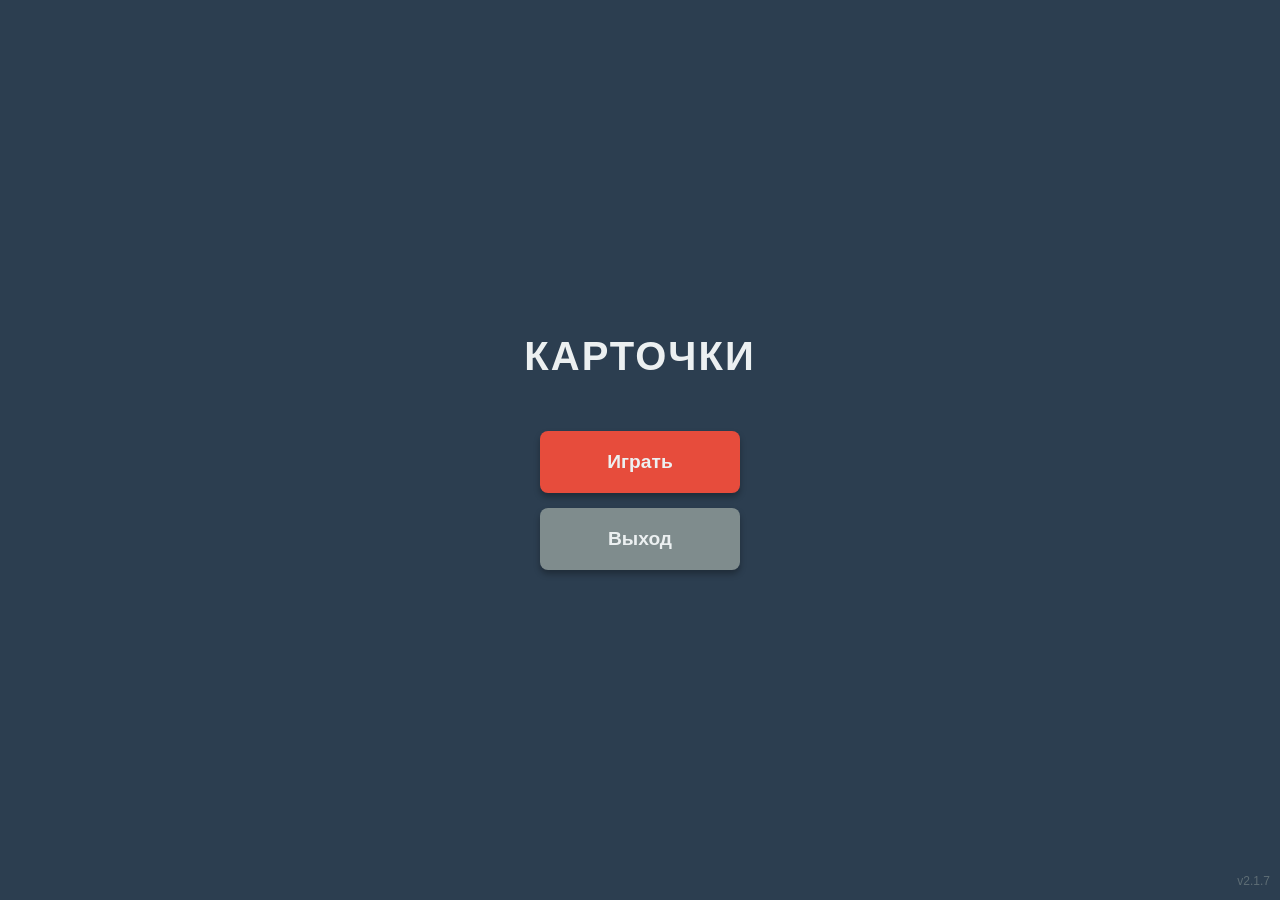
<file: index.html>
<!DOCTYPE html>
<html lang="ru">
<head>
    <meta charset="UTF-8">
    <meta name="viewport" content="width=device-width, initial-scale=1.0">
    <meta name="theme-color" content="#2c3e50">
    <base href="./">
    <link rel="manifest" href="./manifest.json">
    <link rel="apple-touch-icon" href="./icons/icon-192.png">
    <title>Карточки</title>
    <link rel="stylesheet" href="./styles.css">
</head>
<body>
    <section id="menu-screen" class="screen screen--active">
        <h1 class="heading">Карточки</h1>
        <div class="menu-actions">
            <button class="btn" data-action="start">Играть</button>
            <button class="btn btn--update" data-action="update">Обновить</button>
            <button class="btn btn--exit" data-action="exit">Выход</button>
        </div>
        <div class="app-version" id="app-version">0</div>
    </section>

    <section id="game-screen" class="screen">
        <div class="game-grid" id="game-grid"></div>
    </section>

    <div id="win-modal" class="modal">
        <h2 class="modal__title">Поздравляю!</h2>
        <p class="modal__text">Нажмите чтобы продолжить</p>
    </div>

    <div id="update-modal" class="modal">
        <h2 class="modal__title">Доступно обновление</h2>
        <p class="modal__text" id="update-changelog"></p>
        <div class="modal-actions">
            <button class="btn" data-action="confirm-update">Обновить</button>
            <button class="btn btn--exit" data-action="decline-update">Позже</button>
        </div>
    </div>

    <script src="./app.js" defer></script>
</body>
</html>
</file>
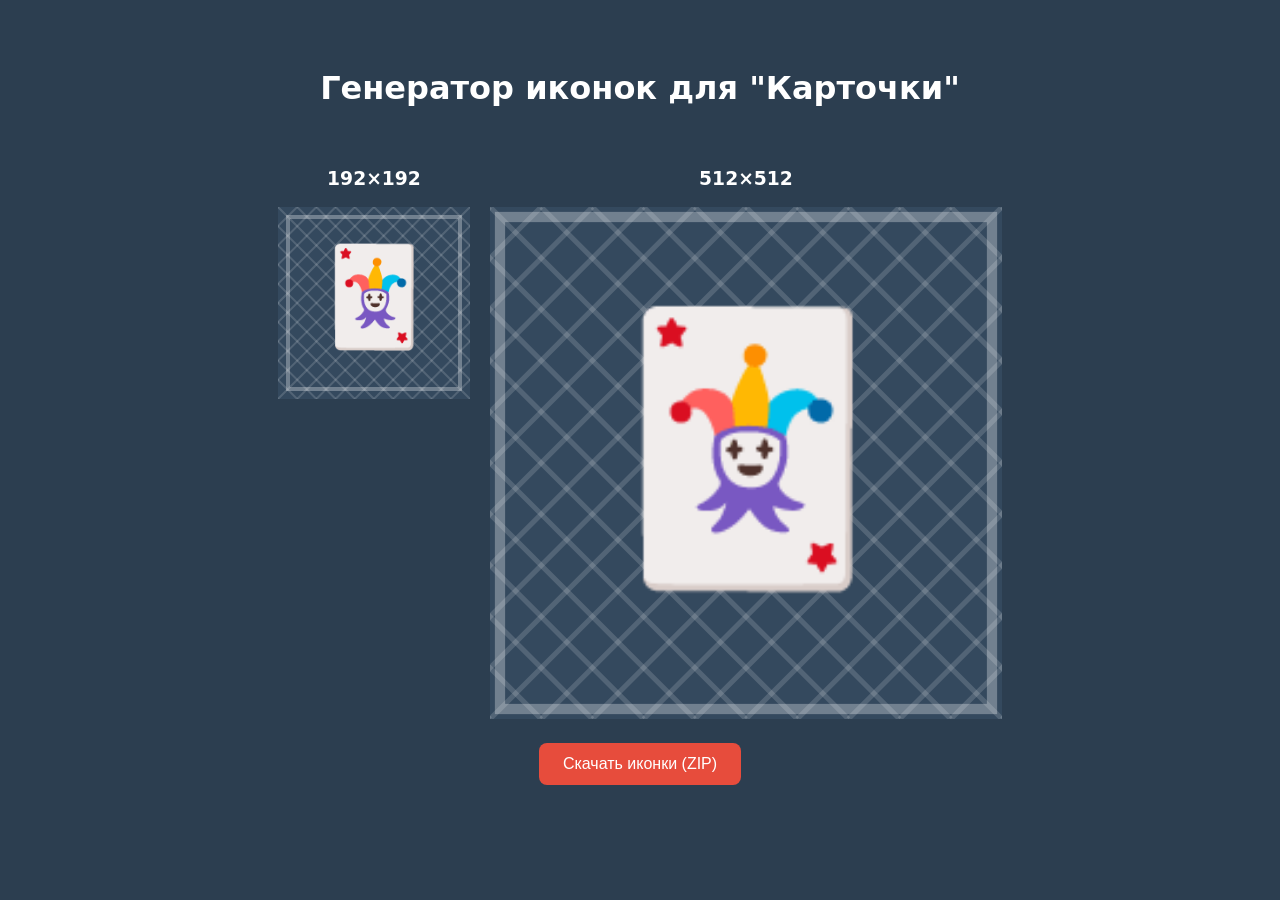
<file: ico_gen.html>
<!DOCTYPE html>
<html lang="ru">
<head>
    <meta charset="UTF-8">
    <title>Генератор иконок</title>
    <style>
        body {
            font-family: system-ui, sans-serif;
            display: flex;
            flex-direction: column;
            align-items: center;
            padding: 40px;
            background: #2c3e50;
            color: white;
            gap: 20px;
        }
        .preview {
            display: flex;
            gap: 20px;
            flex-wrap: wrap;
            justify-content: center;
        }
        .icon-preview {
            text-align: center;
        }
        canvas {
            border: 2px solid #ecf0f1;
            border-radius: 12px;
        }
        button {
            padding: 12px 24px;
            font-size: 1rem;
            background: #e74c3c;
            color: white;
            border: none;
            border-radius: 8px;
            cursor: pointer;
        }
        button:hover { filter: brightness(1.1); }
    </style>
</head>
<body>
    <h1>Генератор иконок для "Карточки"</h1>
    <div class="preview" id="preview"></div>
    <button onclick="downloadIcons()">Скачать иконки (ZIP)</button>
    
    <script>
        const SIZES = [192, 512];
        
        function generateIcon(size) {            const canvas = document.createElement('canvas');
            canvas.width = size;
            canvas.height = size;
            const ctx = canvas.getContext('2d');
            
            // Фон
            ctx.fillStyle = '#34495e';
            ctx.fillRect(0, 0, size, size);
            
            // Паттерн рубашки карты
            ctx.strokeStyle = 'rgba(255, 255, 255, 0.15)';
            ctx.lineWidth = Math.max(2, size / 100);
            
            for (let i = -size; i < size * 2; i += size / 10) {
                ctx.beginPath();
                ctx.moveTo(i, 0);
                ctx.lineTo(i + size, size);
                ctx.stroke();
                
                ctx.beginPath();
                ctx.moveTo(i, size);
                ctx.lineTo(i + size, 0);
                ctx.stroke();
            }
            
            // Рамка
            ctx.strokeStyle = 'rgba(255, 255, 255, 0.3)';
            ctx.lineWidth = Math.max(4, size / 50);
            ctx.strokeRect(10, 10, size - 20, size - 20);
            
            // Символ карты
            ctx.fillStyle = '#ecf0f1';
            ctx.font = `bold ${size * 0.5}px Arial`;
            ctx.textAlign = 'center';
            ctx.textBaseline = 'middle';
            ctx.fillText('🃏', size / 2, size / 2);
            
            return canvas;
        }
        
        function init() {
            const preview = document.getElementById('preview');
            SIZES.forEach(size => {
                const canvas = generateIcon(size);
                const div = document.createElement('div');
                div.className = 'icon-preview';
                div.innerHTML = `
                    <h3>${size}×${size}</h3>
                    <img src="${canvas.toDataURL('image/png')}" alt="icon-${size}">
                `;                preview.appendChild(div);
                canvas.dataset.size = size;
                canvas.dataset.url = canvas.toDataURL('image/png');
            });
        }
        
        async function downloadIcons() {
            const canvases = document.querySelectorAll('canvas');
            for (const canvas of canvases) {
                const size = canvas.dataset.size;
                const link = document.createElement('a');
                link.download = `icon-${size}.png`;
                link.href = canvas.dataset.url;
                link.click();
                await new Promise(r => setTimeout(r, 500));
            }
        }
        
        init();
    </script>
</body>
</html>
</file>
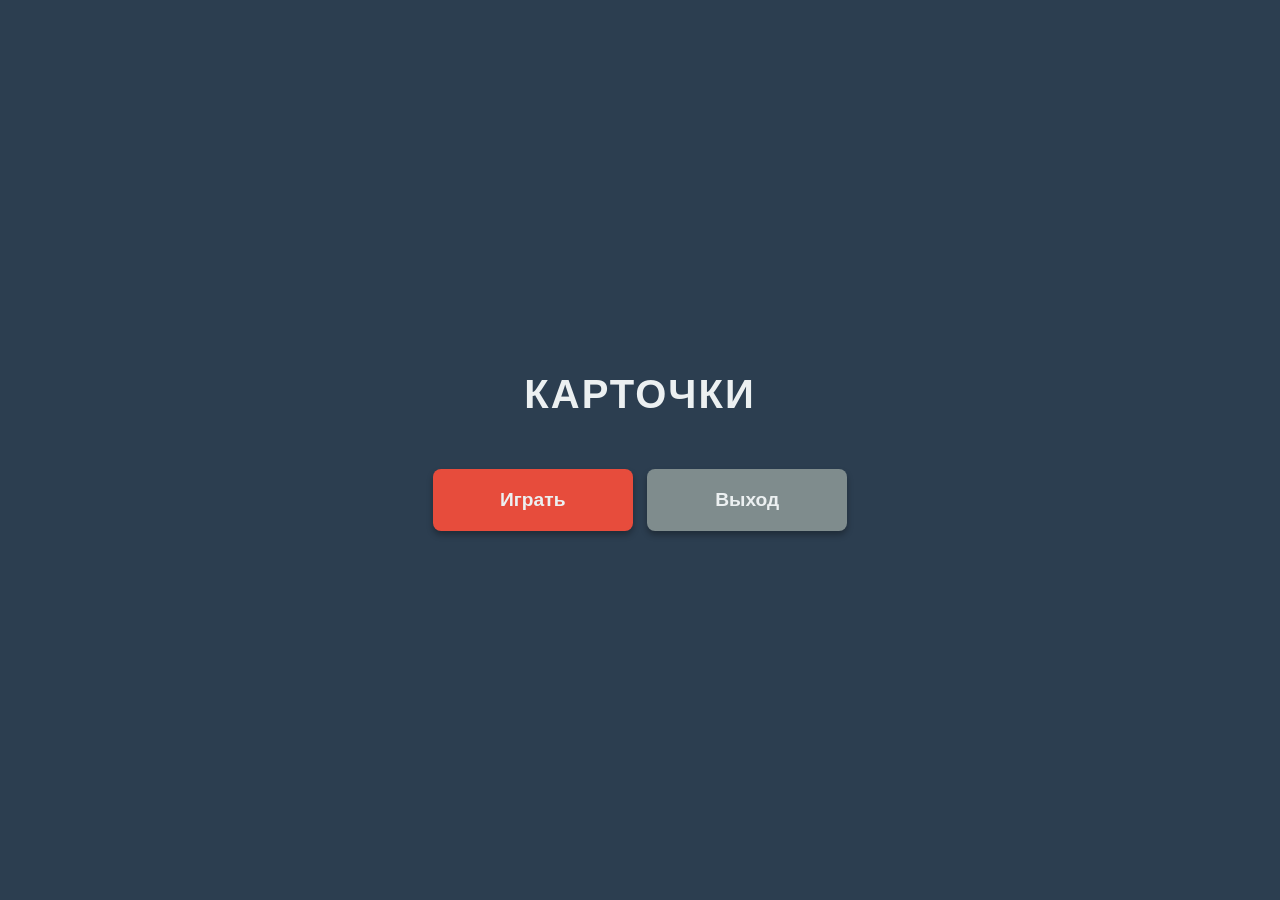
<file: index0.html>
<!DOCTYPE html>
<html lang="ru">
<head>
    <meta charset="UTF-8">
    <meta name="viewport" content="width=device-width, initial-scale=1.0, maximum-scale=1.0, user-scalable=no">
    <meta name="description" content="Игра Карточки - классическая игра на память">
    <meta name="theme-color" content="#2c3e50">
    <title>Карточки</title>
    <style>
        /* ============================================
           CSS VARIABLES & RESET
           ============================================ */
        :root {
            /* Colors */
            --color-bg-primary: #2c3e50;
            --color-bg-secondary: #34495e;
            --color-text-primary: #ecf0f1;
            --color-accent: #e74c3c;
            --color-success: #2ecc71;
            --color-muted: #7f8c8d;
            
            /* Spacing */
            --spacing-xs: 5px;
            --spacing-sm: 10px;
            --spacing-md: 20px;
            --spacing-lg: 40px;
            
            /* Timing */
            --timing-fast: 0.1s;
            --timing-normal: 0.6s;
            --timing-slow: 1s;
            
            /* Sizes */
            --size-card-gap: 10px;
            --size-card-radius: 8px;
            --size-button-width: 200px;
            --size-font-heading: 2.5rem;
            --size-font-button: 1.2rem;
        }

        /* Reset */
        *, *::before, *::after {
            box-sizing: border-box;
            margin: 0;
            padding: 0;
        }

        /* ============================================
           BASE STYLES
           ============================================ */
        body {
            font-family: 'Segoe UI', Tahoma, Geneva, Verdana, sans-serif;
            background-color: var(--color-bg-primary);
            color: var(--color-text-primary);
            min-height: 100vh;
            display: flex;
            justify-content: center;
            align-items: center;
            overflow: hidden;
            user-select: none;
            -webkit-tap-highlight-color: transparent;
            line-height: 1.5;
        }

        /* ============================================
           SCREENS
           ============================================ */
        .screen {
            display: none;
            flex-direction: column;
            align-items: center;
            justify-content: center;
            width: 100%;
            height: 100%;
            position: absolute;
            top: 0;
            left: 0;
            padding: var(--spacing-md);
        }

        .screen--active {
            display: flex;
        }

        /* ============================================
           TYPOGRAPHY
           ============================================ */
        .heading {
            font-size: var(--size-font-heading);
            text-transform: uppercase;
            letter-spacing: 2px;
            margin-bottom: var(--spacing-lg);
            text-align: center;
        }

        /* ============================================
           BUTTONS
           ============================================ */
        .btn {
            background: var(--color-accent);
            color: var(--color-text-primary);
            border: none;
            padding: var(--spacing-md) var(--spacing-lg);
            font-size: var(--size-font-button);
            margin: var(--spacing-xs);
            border-radius: var(--size-card-radius);
            cursor: pointer;
            width: var(--size-button-width);
            text-align: center;
            box-shadow: 0 4px 6px rgba(0, 0, 0, 0.3);
            transition: transform var(--timing-fast) ease;
            font-family: inherit;
            font-weight: 600;
        }

        .btn:hover {
            filter: brightness(1.1);
        }

        .btn:active {
            transform: scale(0.95);
        }

        .btn:focus {
            outline: 3px solid var(--color-text-primary);
            outline-offset: 2px;
        }

        .btn--exit {
            background: var(--color-muted);
        }

        /* ============================================
           GAME GRID
           ============================================ */
        .game-grid {
            display: grid;
            grid-template-columns: repeat(4, 1fr);
            gap: var(--size-card-gap);
            padding: var(--spacing-sm);
            width: 90vw;
            max-width: 400px;
            aspect-ratio: 1 / 1;
        }

        /* ============================================
           CARD COMPONENT (BEM)
           ============================================ */
        .card {
            background-color: transparent;
            perspective: 1000px;
            cursor: pointer;
            aspect-ratio: 1 / 1;
            position: relative;
        }

        .card__inner {
            position: relative;
            width: 100%;
            height: 100%;
            text-align: center;
            transition: transform var(--timing-normal);
            transform-style: preserve-3d;
            border-radius: var(--size-card-radius);
            box-shadow: 0 4px 6px rgba(0, 0, 0, 0.3);
        }

        .card--flipped .card__inner {
            transform: rotateY(180deg);
        }

        .card--matched .card__inner {
            box-shadow: 0 0 15px var(--color-success);
        }

        .card__face {
            position: absolute;
            width: 100%;
            height: 100%;
            backface-visibility: hidden;
            -webkit-backface-visibility: hidden;
            border-radius: var(--size-card-radius);
            display: flex;
            align-items: center;
            justify-content: center;
            font-size: 2rem;
            font-weight: bold;
            color: var(--color-bg-primary);
        }

        .card__face--back {
            background-color: var(--color-bg-secondary);
            background-image: 
                repeating-linear-gradient(
                    45deg,
                    rgba(255, 255, 255, 0.1) 0px,
                    rgba(255, 255, 255, 0.1) 10px,
                    transparent 10px,
                    transparent 20px
                ),
                repeating-linear-gradient(
                    -45deg,
                    rgba(255, 255, 255, 0.1) 0px,
                    rgba(255, 255, 255, 0.1) 10px,
                    transparent 10px,
                    transparent 20px
                );
        }

        .card__face--front {
            background-color: var(--color-text-primary);
            transform: rotateY(180deg);
        }

        /* ============================================
           MODAL
           ============================================ */
        .modal {
            position: fixed;
            top: 0;
            left: 0;
            width: 100%;
            height: 100%;
            background: rgba(0, 0, 0, 0.85);
            display: none;
            justify-content: center;
            align-items: center;
            flex-direction: column;
            z-index: 100;
            padding: var(--spacing-md);
        }

        .modal--visible {
            display: flex;
        }

        .modal__title {
            color: var(--color-success);
            font-size: 3rem;
            margin-bottom: var(--spacing-md);
            text-align: center;
        }

        .modal__text {
            color: var(--color-text-primary);
            font-size: 1.2rem;
            text-align: center;
        }

        /* ============================================
           ACCESSIBILITY
           ============================================ */
        @media (prefers-reduced-motion: reduce) {
            .card__inner {
                transition: none;
            }
            
            .btn {
                transition: none;
            }
        }

        @media (max-width: 480px) {
            :root {
                --size-font-heading: 2rem;
                --size-font-button: 1rem;
                --size-button-width: 160px;
            }
            
            .game-grid {
                width: 95vw;
                gap: 5px;
            }
        }
    </style>
</head>
<body>
    <!-- Главное меню -->
    <section id="menu-screen" class="screen screen--active" aria-label="Главное меню">
        <h1 class="heading">Карточки</h1>
        <div class="menu-actions">
            <button class="btn" data-action="start" aria-label="Начать игру">Играть</button>
            <button class="btn btn--exit" data-action="exit" aria-label="Выйти из приложения">Выход</button>
        </div>
    </section>

    <!-- Экран игры -->
    <section id="game-screen" class="screen" aria-label="Игровое поле">
        <div class="game-grid" id="game-grid" role="grid" aria-label="Игровое поле 4 на 4"></div>
    </section>

    <!-- Модальное окно победы -->
    <div id="win-modal" class="modal" role="dialog" aria-modal="true" aria-labelledby="win-title">
        <h2 id="win-title" class="modal__title">Поздравляю!</h2>
        <p class="modal__text">Нажмите, чтобы продолжить</p>
    </div>

    <script>
        /**
         * @fileoverview Игра "Карточки" - классическая игра на память
         * @version 1.0.0
         */

        (function() {
            'use strict';

            // ============================================
            // CONSTANTS
            // ============================================
            const CONFIG = {
                GRID_SIZE: 4,
                TOTAL_PAIRS: 8,
                FLIP_DELAY: 1000,
                WIN_DELAY: 500,
                SELECTORS: {
                    MENU_SCREEN: '#menu-screen',
                    GAME_SCREEN: '#game-screen',
                    GAME_GRID: '#game-grid',
                    WIN_MODAL: '#win-modal'
                },
                CLASSES: {
                    SCREEN_ACTIVE: 'screen--active',
                    CARD_FLIPPED: 'card--flipped',
                    CARD_MATCHED: 'card--matched',
                    MODAL_VISIBLE: 'modal--visible'
                }
            };

            // ============================================
            // GAME STATE
            // ============================================
            const gameState = {
                flippedCards: [],
                matchedPairs: 0,
                isLocked: false
            };

            // ============================================
            // DOM ELEMENTS
            // ============================================
            const elements = {
                menuScreen: null,
                gameScreen: null,
                gameGrid: null,
                winModal: null
            };

            // ============================================
            // UTILITY FUNCTIONS
            // ============================================
            
            /**
             * Перемешивает массив методом Фишера-Йетса
             * @param {Array} array - Массив для перемешивания
             * @returns {Array} Перемешанный массив
             */
            function shuffleArray(array) {
                const shuffled = [...array];
                for (let i = shuffled.length - 1; i > 0; i--) {
                    const j = Math.floor(Math.random() * (i + 1));
                    [shuffled[i], shuffled[j]] = [shuffled[j], shuffled[i]];
                }
                return shuffled;
            }

            /**
             * Создает массив пар чисел
             * @param {number} pairs - Количество пар
             * @returns {Array} Массив чисел
             */
            function createCardValues(pairs) {
                const values = Array.from({ length: pairs }, (_, i) => i + 1);
                return [...values, ...values];
            }

            // ============================================
            // GAME LOGIC
            // ============================================
            
            /**
             * Инициализирует игровое поле
             */
            function createBoard() {
                const deck = shuffleArray(createCardValues(CONFIG.TOTAL_PAIRS));
                
                elements.gameGrid.innerHTML = '';
                
                deck.forEach((value, index) => {
                    const card = createCardElement(value, index);
                    elements.gameGrid.appendChild(card);
                });
            }

            /**
             * Создает HTML элемент карты
             * @param {number} value - Значение карты
             * @param {number} index - Индекс карты
             * @returns {HTMLElement} Элемент карты
             */
            function createCardElement(value, index) {
                const card = document.createElement('div');
                card.className = 'card';
                card.dataset.value = value;
                card.dataset.index = index;
                card.setAttribute('role', 'button');
                card.setAttribute('tabindex', '0');
                card.setAttribute('aria-label', `Карта ${index + 1}`);
                
                card.innerHTML = `
                    <div class="card__inner">
                        <div class="card__face card__face--back"></div>
                        <div class="card__face card__face--front">${value}</div>
                    </div>
                `;
                
                card.addEventListener('click', handleCardClick);
                card.addEventListener('keydown', handleCardKeydown);
                
                return card;
            }

            /**
             * Обработчик клика по карте
             * @param {Event} event - Событие клика
             */
            function handleCardClick(event) {
                const card = event.currentTarget;
                flipCard(card);
            }

            /**
             * Обработчик клавиатуры для доступности
             * @param {KeyboardEvent} event - Событие клавиатуры
             */
            function handleCardKeydown(event) {
                if (event.key === 'Enter' || event.key === ' ') {
                    event.preventDefault();
                    const card = event.currentTarget;
                    flipCard(card);
                }
            }

            /**
             * Переворачивает карту
             * @param {HTMLElement} card - Элемент карты
             */
            function flipCard(card) {
                if (gameState.isLocked) return;
                if (card.classList.contains(CONFIG.CLASSES.CARD_FLIPPED)) return;

                card.classList.add(CONFIG.CLASSES.CARD_FLIPPED);
                gameState.flippedCards.push(card);

                if (gameState.flippedCards.length === 2) {
                    checkForMatch();
                }
            }

            /**
             * Проверяет совпадение двух карт
             */
            function checkForMatch() {
                gameState.isLocked = true;
                const [card1, card2] = gameState.flippedCards;
                const isMatch = card1.dataset.value === card2.dataset.value;

                if (isMatch) {
                    handleMatch(card1, card2);
                } else {
                    handleMismatch(card1, card2);
                }
            }

            /**
             * Обработка совпадения карт
             * @param {HTMLElement} card1 - Первая карта
             * @param {HTMLElement} card2 - Вторая карта
             */
            function handleMatch(card1, card2) {
                card1.classList.add(CONFIG.CLASSES.CARD_MATCHED);
                card2.classList.add(CONFIG.CLASSES.CARD_MATCHED);
                gameState.matchedPairs++;
                gameState.flippedCards = [];
                gameState.isLocked = false;

                if (gameState.matchedPairs === CONFIG.TOTAL_PAIRS) {
                    setTimeout(showWinModal, CONFIG.WIN_DELAY);
                }
            }

            /**
             * Обработка несовпадения карт
             * @param {HTMLElement} card1 - Первая карта
             * @param {HTMLElement} card2 - Вторая карта
             */
            function handleMismatch(card1, card2) {
                setTimeout(() => {
                    card1.classList.remove(CONFIG.CLASSES.CARD_FLIPPED);
                    card2.classList.remove(CONFIG.CLASSES.CARD_FLIPPED);
                    gameState.flippedCards = [];
                    gameState.isLocked = false;
                }, CONFIG.FLIP_DELAY);
            }

            // ============================================
            // UI FUNCTIONS
            // ============================================
            
            /**
             * Показывает модальное окно победы
             */
            function showWinModal() {
                elements.winModal.classList.add(CONFIG.CLASSES.MODAL_VISIBLE);
            }

            /**
             * Скрывает модальное окно и возвращает в меню
             */
            function hideWinModal() {
                elements.winModal.classList.remove(CONFIG.CLASSES.MODAL_VISIBLE);
                showScreen('menu');
                resetGame();
            }

            /**
             * Переключает экраны
             * @param {string} screenName - Название экрана ('menu' | 'game')
             */
            function showScreen(screenName) {
                elements.menuScreen.classList.toggle(
                    CONFIG.CLASSES.SCREEN_ACTIVE, 
                    screenName === 'menu'
                );
                elements.gameScreen.classList.toggle(
                    CONFIG.CLASSES.SCREEN_ACTIVE, 
                    screenName === 'game'
                );
            }

            /**
             * Сбрасывает состояние игры
             */
            function resetGame() {
                gameState.flippedCards = [];
                gameState.matchedPairs = 0;
                gameState.isLocked = false;
            }

            /**
             * Запускает игру
             */
            function startGame() {
                resetGame();
                createBoard();
                showScreen('game');
            }

            /**
             * Обработчик выхода из приложения
             */
            function exitApp() {
                const confirmed = confirm('Вы действительно хотите выйти?');
                if (confirmed) {
                    // Попытка закрыть окно (работает не во всех браузерах)
                    window.close();
                    
                    // Фолбэк: показываем сообщение
                    document.body.innerHTML = `
                        <div style="
                            display: flex;
                            justify-content: center;
                            align-items: center;
                            height: 100vh;
                            color: white;
                            text-align: center;
                            padding: 20px;
                        ">
                            <div>
                                <h1>Приложение можно закрыть</h1>
                                <p>Нажмите кнопку "Назад" на устройстве</p>
                            </div>
                        </div>
                    `;
                }
            }

            // ============================================
            // EVENT DELEGATION
            // ============================================
            
            /**
             * Обрабатывает клики по меню
             * @param {Event} event - Событие клика
             */
            function handleMenuClick(event) {
                const button = event.target.closest('[data-action]');
                if (!button) return;

                const action = button.dataset.action;
                
                switch (action) {
                    case 'start':
                        startGame();
                        break;
                    case 'exit':
                        exitApp();
                        break;
                }
            }

            // ============================================
            // INITIALIZATION
            // ============================================
            
            /**
             * Инициализирует приложение
             */
            function init() {
                // Кэшируем DOM элементы
                elements.menuScreen = document.querySelector(CONFIG.SELECTORS.MENU_SCREEN);
                elements.gameScreen = document.querySelector(CONFIG.SELECTORS.GAME_SCREEN);
                elements.gameGrid = document.querySelector(CONFIG.SELECTORS.GAME_GRID);
                elements.winModal = document.querySelector(CONFIG.SELECTORS.WIN_MODAL);

                // Валидация
                if (!elements.menuScreen || !elements.gameScreen || !elements.gameGrid || !elements.winModal) {
                    console.error('Не все DOM элементы найдены');
                    return;
                }

                // Обработчики событий
                elements.menuScreen.addEventListener('click', handleMenuClick);
                elements.winModal.addEventListener('click', hideWinModal);

                // Обработка клавиши Escape для закрытия модального окна
                document.addEventListener('keydown', (event) => {
                    if (event.key === 'Escape' && 
                        elements.winModal.classList.contains(CONFIG.CLASSES.MODAL_VISIBLE)) {
                        hideWinModal();
                    }
                });

                console.log('Приложение "Карточки" инициализировано');
            }

            // Запуск после загрузки DOM
            if (document.readyState === 'loading') {
                document.addEventListener('DOMContentLoaded', init);
            } else {
                init();
            }
        })();
    </script>
</body>
</html>
</file>
<file: styles.css>
:root {
    --color-bg-primary: #2c3e50;
    --color-bg-secondary: #34495e;
    --color-text-primary: #ecf0f1;
    --color-accent: #e74c3c;
    --color-success: #2ecc71;
    --color-muted: #7f8c8d;
    --color-update: #3498db;
    --spacing-xs: 5px;
    --spacing-sm: 10px;
    --spacing-md: 20px;
    --spacing-lg: 40px;
    --timing-fast: 0.1s;
    --timing-normal: 0.6s;
    --size-card-gap: 10px;
    --size-card-radius: 8px;
    --size-button-width: 200px;
    --size-font-heading: 2.5rem;
    --size-font-button: 1.2rem;
    --size-font-version: 0.75rem;
}

*, *::before, *::after { box-sizing: border-box; margin: 0; padding: 0; }

body {
    font-family: 'Segoe UI', Tahoma, Geneva, Verdana, sans-serif;
    background-color: var(--color-bg-primary);
    color: var(--color-text-primary);
    min-height: 100vh;
    display: flex;
    justify-content: center;
    align-items: center;
    overflow: hidden;
    user-select: none;
    -webkit-tap-highlight-color: transparent;
    line-height: 1.5;
}

.screen {
    display: none;
    flex-direction: column;
    align-items: center;
    justify-content: center;
    width: 100%;
    height: 100%;
    position: absolute;
    top: 0;
    left: 0;
    padding: var(--spacing-md);
}
.screen--active { display: flex; }

.heading {
    font-size: var(--size-font-heading);
    text-transform: uppercase;
    letter-spacing: 2px;
    margin-bottom: var(--spacing-lg);
    text-align: center;
}

.menu-actions {
    display: flex;
    flex-direction: column;
    align-items: center;
    gap: var(--spacing-xs);
}

.btn {
    background: var(--color-accent);
    color: var(--color-text-primary);
    border: none;
    padding: var(--spacing-md) var(--spacing-lg);
    font-size: var(--size-font-button);
    margin: var(--spacing-xs);
    border-radius: var(--size-card-radius);
    cursor: pointer;
    width: var(--size-button-width);
    text-align: center;
    box-shadow: 0 4px 6px rgba(0, 0, 0, 0.3);
    transition: transform var(--timing-fast) ease;
    font-family: inherit;
    font-weight: 600;
}

.btn:hover { filter: brightness(1.1); }
.btn:active { transform: scale(0.95); }
.btn:focus { outline: 3px solid var(--color-text-primary); outline-offset: 2px; }
.btn--exit { background: var(--color-muted); }
.btn--update { background: var(--color-update); display: none; }
.btn--update.visible { display: block; }

/* Версия приложения */
.app-version {
    position: fixed;
    bottom: var(--spacing-sm);
    right: var(--spacing-sm);
    font-size: var(--size-font-version);
    color: var(--color-muted);
    opacity: 0.6;    pointer-events: none;
    z-index: 1000;
}

.game-grid {
    display: grid;
    grid-template-columns: repeat(4, 1fr);
    gap: var(--size-card-gap);
    padding: var(--spacing-sm);
    width: 90vw;
    max-width: 400px;
    aspect-ratio: 1 / 1;
}

.card {
    background-color: transparent;
    perspective: 1000px;
    cursor: pointer;
    aspect-ratio: 1 / 1;
    position: relative;
}

.card__inner {
    position: relative;
    width: 100%;
    height: 100%;
    text-align: center;
    transition: transform var(--timing-normal);
    transform-style: preserve-3d;
    border-radius: var(--size-card-radius);
    box-shadow: 0 4px 6px rgba(0, 0, 0, 0.3);
}

.card--flipped .card__inner { transform: rotateY(180deg); }
.card--matched .card__inner { box-shadow: 0 0 15px var(--color-success); }

.card__face {
    position: absolute;
    width: 100%;
    height: 100%;
    backface-visibility: hidden;
    -webkit-backface-visibility: hidden;
    border-radius: var(--size-card-radius);
    display: flex;
    align-items: center;
    justify-content: center;
    font-size: 2rem;
    font-weight: bold;
    color: var(--color-bg-primary);
}
.card__face--back {
    background-color: var(--color-bg-secondary);
    background-image: 
        repeating-linear-gradient(45deg, rgba(255,255,255,0.1) 0px, rgba(255,255,255,0.1) 10px, transparent 10px, transparent 20px),
        repeating-linear-gradient(-45deg, rgba(255,255,255,0.1) 0px, rgba(255,255,255,0.1) 10px, transparent 10px, transparent 20px);
}

.card__face--front {
    background-color: var(--color-text-primary);
    transform: rotateY(180deg);
}

.modal {
    position: fixed;
    top: 0; left: 0; width: 100%; height: 100%;
    background: rgba(0, 0, 0, 0.85);
    display: none;
    justify-content: center;
    align-items: center;
    flex-direction: column;
    z-index: 100;
    padding: var(--spacing-md);
}

.modal--visible { display: flex; }
.modal__title { color: var(--color-success); font-size: 3rem; margin-bottom: var(--spacing-md); text-align: center; }
.modal__text { color: var(--color-text-primary); font-size: 1.2rem; text-align: center; margin-bottom: var(--spacing-md); }

.modal-actions {
    display: flex;
    gap: var(--spacing-sm);
    flex-wrap: wrap;
    justify-content: center;
}

@media (prefers-reduced-motion: reduce) {
    .card__inner, .btn { transition: none; }
}

@media (max-width: 480px) {
    :root {
        --size-font-heading: 2rem;
        --size-font-button: 1rem;
        --size-button-width: 160px;
    }
    .game-grid { width: 95vw; gap: 5px; }
}
</file>
